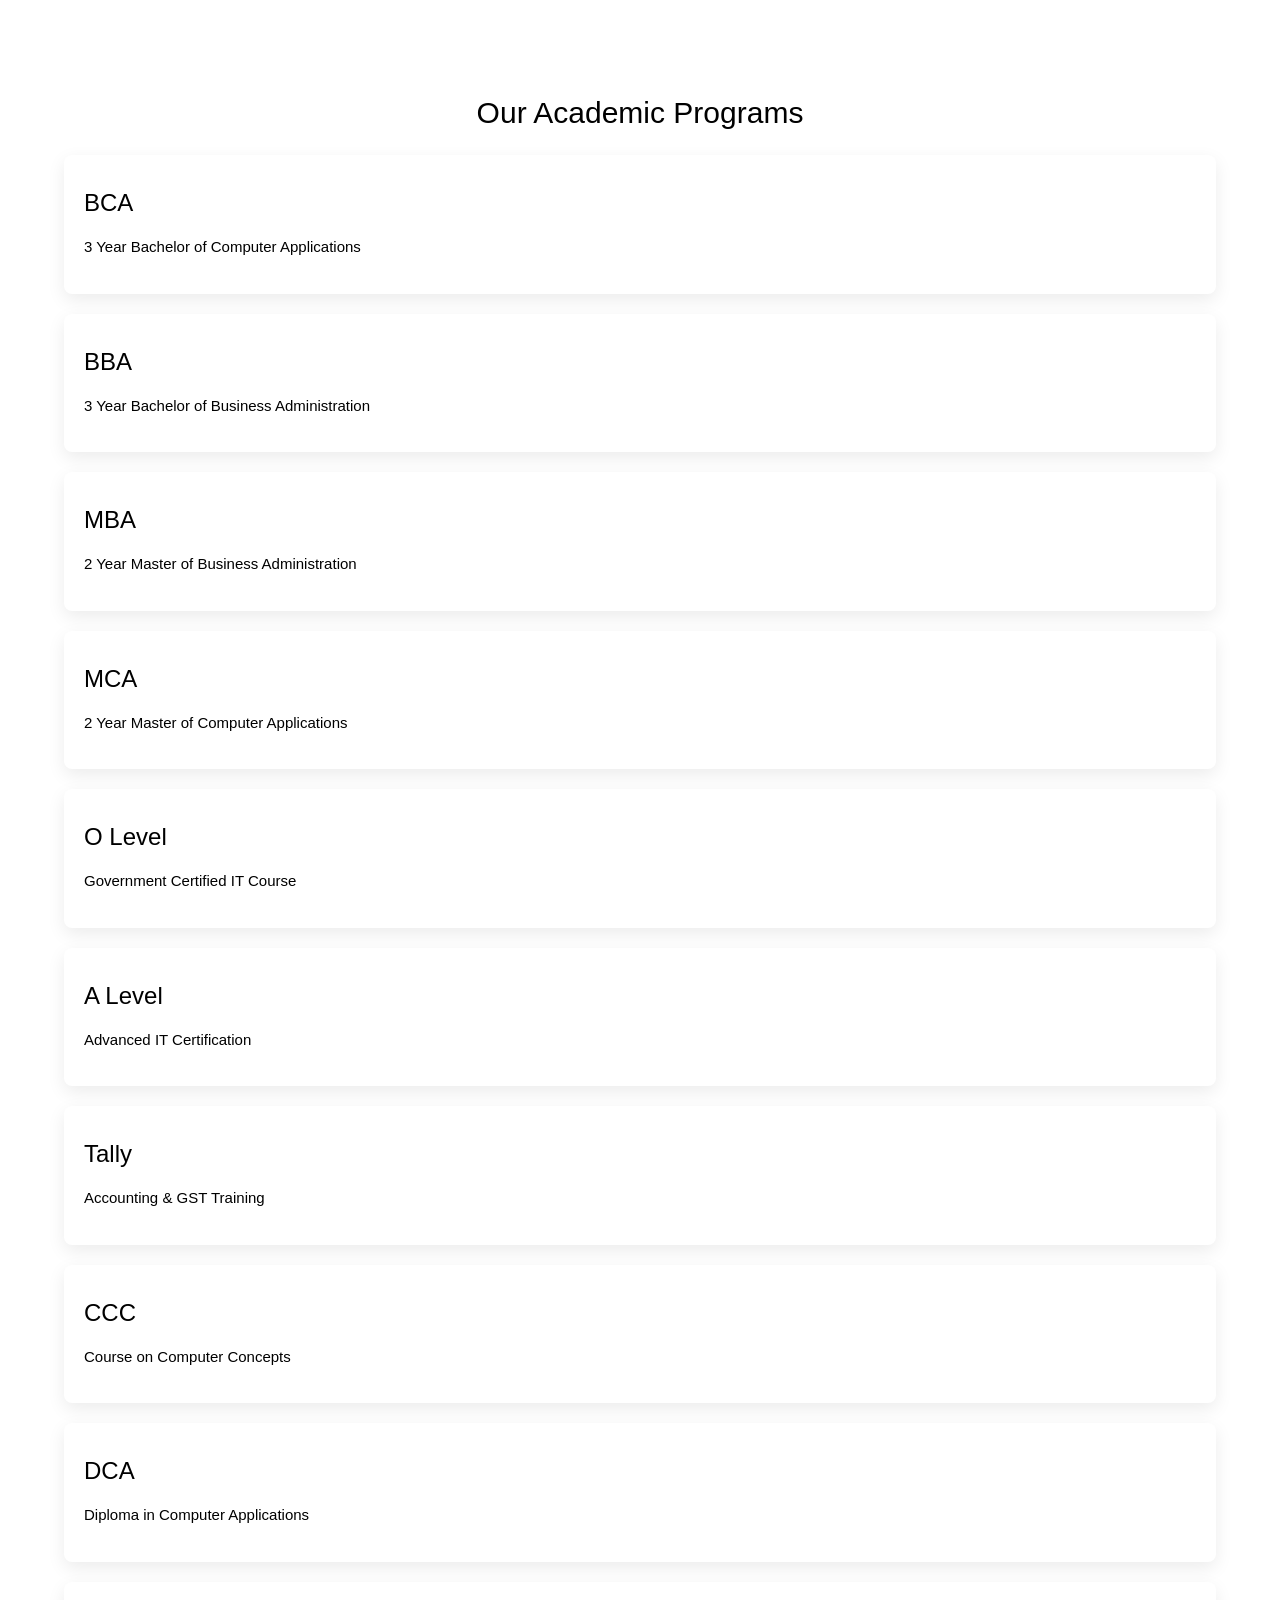
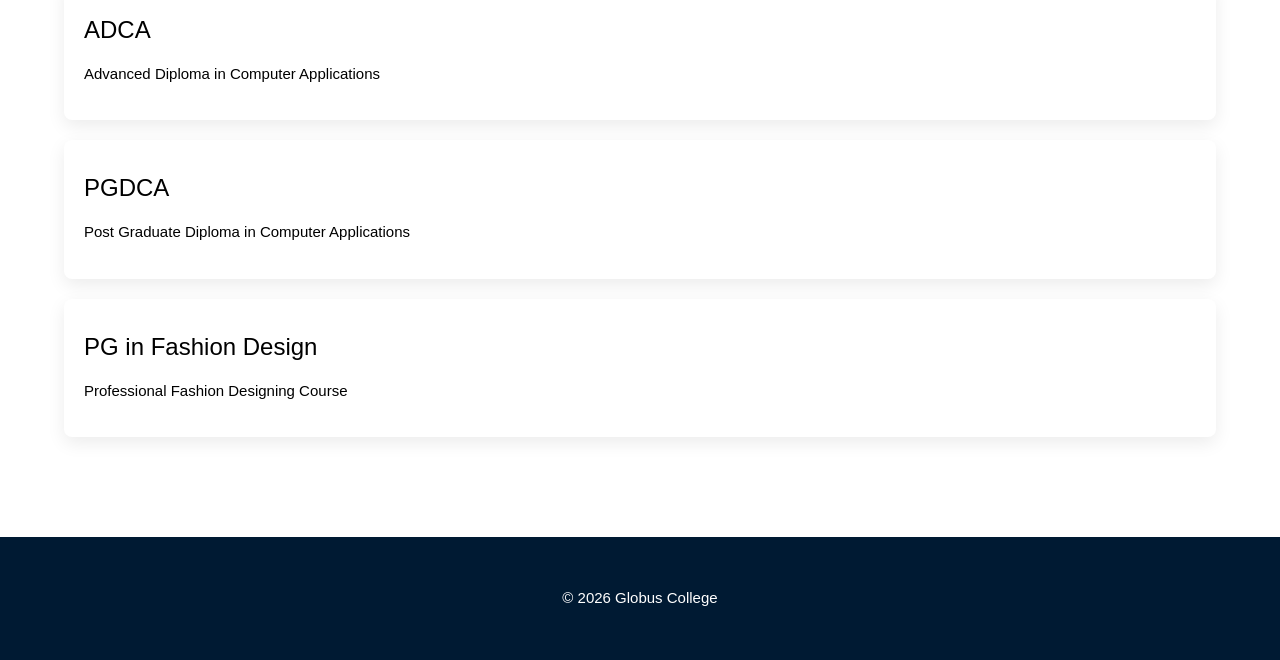
<file: academics.html>
<!DOCTYPE html>
<html>
<head>
<title>Programs - Globus College</title>

<link rel="stylesheet" href="https://www.w3schools.com/w3css/4/w3.css">
<link rel="stylesheet" href="style.css">
<script src="main.js" defer></script>
</head>
<body>

<section class="section white-section">
  <div class="container">
    <h2 style="text-align:center;">Our Academic Programs</h2>

    <!-- BCA -->
    <div class="program-box" onclick="toggleProgram(this)">
        <div class="program-header">
            <h3>BCA</h3>
            <p>3 Year Bachelor of Computer Applications</p>
        </div>
        <div class="program-content">
            <p>Focuses on programming, database management, web development and networking.</p>
        </div>
    </div>

    <!-- BBA -->
    <div class="program-box" onclick="toggleProgram(this)">
        <div class="program-header">
            <h3>BBA</h3>
            <p>3 Year Bachelor of Business Administration</p>
        </div>
        <div class="program-content">
            <p>Develops management, marketing, finance and entrepreneurship skills.</p>
        </div>
    </div>

    <!-- MBA -->
    <div class="program-box" onclick="toggleProgram(this)">
        <div class="program-header">
            <h3>MBA</h3>
            <p>2 Year Master of Business Administration</p>
        </div>
        <div class="program-content">
            <p>Advanced leadership training with specialization in HR, Marketing and Finance.</p>
        </div>
    </div>

    <!-- MCA -->
    <div class="program-box" onclick="toggleProgram(this)">
        <div class="program-header">
            <h3>MCA</h3>
            <p>2 Year Master of Computer Applications</p>
        </div>
        <div class="program-content">
            <p>Advanced programming, software engineering and system architecture.</p>
        </div>
    </div>

    <!-- O Level -->
    <div class="program-box" onclick="toggleProgram(this)">
        <div class="program-header">
            <h3>O Level</h3>
            <p>Government Certified IT Course</p>
        </div>
        <div class="program-content">
            <p>Foundation course in computer applications, internet and programming basics.</p>
        </div>
    </div>

    <!-- A Level -->
    <div class="program-box" onclick="toggleProgram(this)">
        <div class="program-header">
            <h3>A Level</h3>
            <p>Advanced IT Certification</p>
        </div>
        <div class="program-content">
            <p>Advanced level course covering software development and IT systems.</p>
        </div>
    </div>

    <!-- Tally -->
    <div class="program-box" onclick="toggleProgram(this)">
        <div class="program-header">
            <h3>Tally</h3>
            <p>Accounting & GST Training</p>
        </div>
        <div class="program-content">
            <p>Practical training in accounting software, GST filing and financial reporting.</p>
        </div>
    </div>

    <!-- CCC -->
    <div class="program-box" onclick="toggleProgram(this)">
        <div class="program-header">
            <h3>CCC</h3>
            <p>Course on Computer Concepts</p>
        </div>
        <div class="program-content">
            <p>Basic computer literacy course certified by government authorities.</p>
        </div>
    </div>

    <!-- DCA -->
    <div class="program-box" onclick="toggleProgram(this)">
        <div class="program-header">
            <h3>DCA</h3>
            <p>Diploma in Computer Applications</p>
        </div>
        <div class="program-content">
            <p>Diploma course covering MS Office, Internet and basic programming.</p>
        </div>
    </div>

    <!-- ADCA -->
    <div class="program-box" onclick="toggleProgram(this)">
        <div class="program-header">
            <h3>ADCA</h3>
            <p>Advanced Diploma in Computer Applications</p>
        </div>
        <div class="program-content">
            <p>Advanced computer diploma including web design and accounting software.</p>
        </div>
    </div>

    <!-- PGDCA -->
    <div class="program-box" onclick="toggleProgram(this)">
        <div class="program-header">
            <h3>PGDCA</h3>
            <p>Post Graduate Diploma in Computer Applications</p>
        </div>
        <div class="program-content">
            <p>Postgraduate diploma focused on software development and IT management.</p>
        </div>
    </div>

    <!-- Fashion Design -->
    <div class="program-box" onclick="toggleProgram(this)">
        <div class="program-header">
            <h3>PG in Fashion Design</h3>
            <p>Professional Fashion Designing Course</p>
        </div>
        <div class="program-content">
            <p>Training in garment design, textile technology and fashion entrepreneurship.</p>
        </div>
    </div>

  </div>
</section>
<footer>
© 2026 Globus College
</footer>

</body>
</html>
</file>
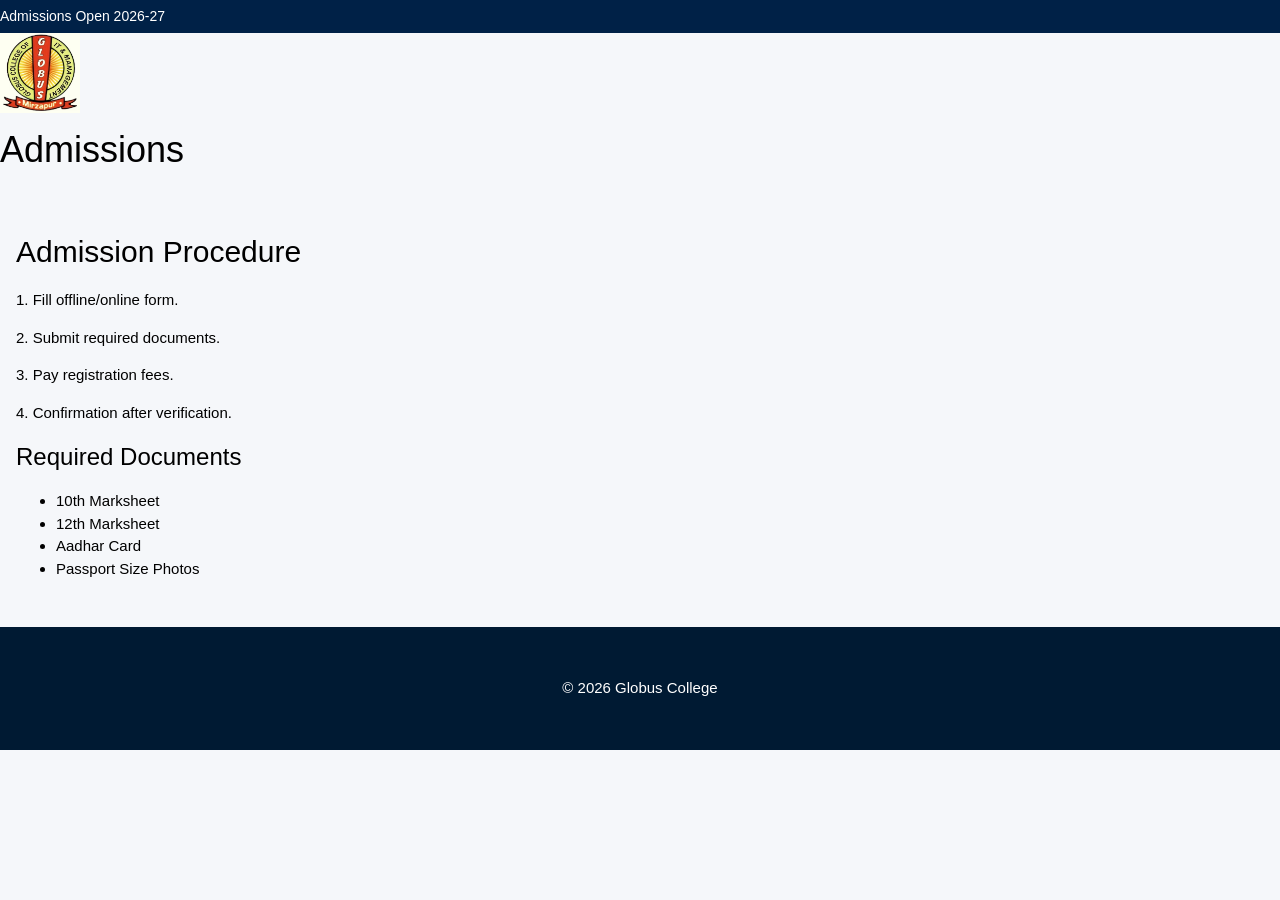
<file: admissions.html>
<!DOCTYPE html>
<html>
<head>
<title>Admissions</title>

<link rel="stylesheet" href="https://www.w3schools.com/w3css/4/w3.css">
<link rel="stylesheet" href="style.css">
<script src="main.js" defer></script>
</head>
<body>

<div class="top-bar">
Admissions Open 2026-27
</div>

<div class="logo-section">
 <a href="index.html">
    <img src="logo.png" class="logo">
</a>

<div class="college-title">
<h1>Admissions</h1>
</div>
</div>

<div class="w3-container w3-padding-32">
<h2>Admission Procedure</h2>

<p>1. Fill offline/online form.</p>
<p>2. Submit required documents.</p>
<p>3. Pay registration fees.</p>
<p>4. Confirmation after verification.</p>

<h3>Required Documents</h3>
<ul>
<li>10th Marksheet</li>
<li>12th Marksheet</li>
<li>Aadhar Card</li>
<li>Passport Size Photos</li>
</ul>

</div>

<footer>
© 2026 Globus College
</footer>

</body>
</html>
</file>
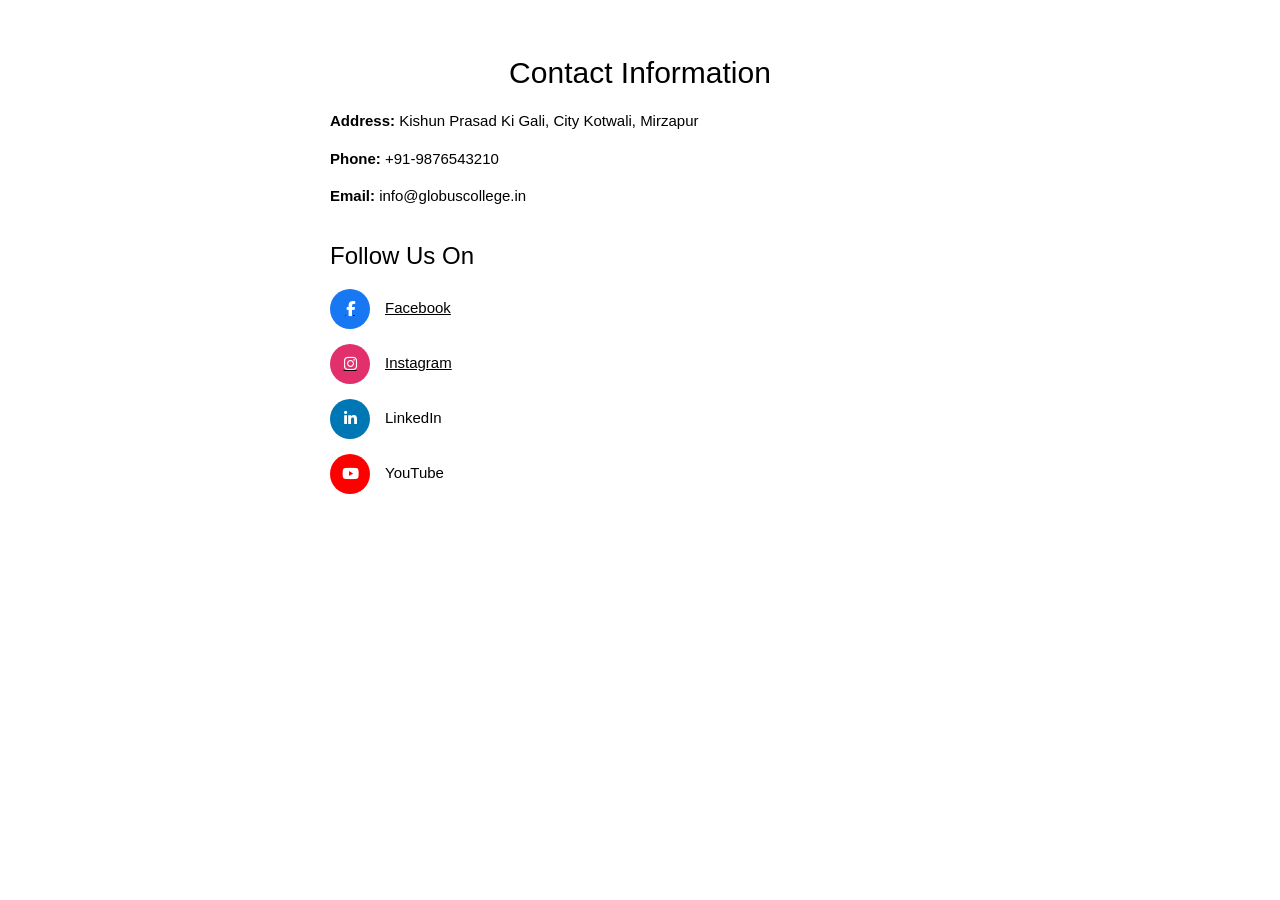
<file: contact.html>
<!DOCTYPE html>
<html>
<head>
<title>Contact Us</title>

<link rel="stylesheet" href="https://www.w3schools.com/w3css/4/w3.css">
<link rel="stylesheet" href="https://cdnjs.cloudflare.com/ajax/libs/font-awesome/6.5.0/css/all.min.css">
</head>
<body>

<div style="max-width:700px; margin:auto; padding:40px;">

<h2 style="text-align:center;">Contact Information</h2>

<p><b>Address:</b> Kishun Prasad Ki Gali, City Kotwali, Mirzapur</p>
<p><b>Phone:</b> +91-9876543210</p>
<p><b>Email:</b> info@globuscollege.in</p>

<h3 style="margin-top:30px;">Follow Us On</h3>

<!-- Facebook -->
<a href = "https://www.facebook.com/groups/Globus.world/"><div style="display:flex; align-items:center; margin:15px 0;">
    <div style="width:40px; height:40px; border-radius:50%; background:#1877f2; display:flex; align-items:center; justify-content:center; color:white;">
        <i class="fab fa-facebook-f"></i>
    </div>
    <span style="margin-left:15px; color:black;">Facebook</span>
</div>
</a>

<!-- Instagram -->
<a href = "https://www.instagram.com/globustechhub?igsh=MXBibG5ucWRrcGJlbQ=="><div style="display:flex; align-items:center; margin:15px 0;">
    <div style="width:40px; height:40px; border-radius:50%; background:#e1306c; display:flex; align-items:center; justify-content:center; color:white;">
        <i class="fab fa-instagram"></i>
    </div>
    <span style="margin-left:15px; color:black;">Instagram</span>
</div>
</a>

<!-- LinkedIn -->
<div style="display:flex; align-items:center; margin:15px 0;">
    <div style="width:40px; height:40px; border-radius:50%; background:#0077b5; display:flex; align-items:center; justify-content:center; color:white;">
        <i class="fab fa-linkedin-in"></i>
    </div>
    <span style="margin-left:15px; color:black;">LinkedIn</span>
</div>

<!-- YouTube -->
<div style="display:flex; align-items:center; margin:15px 0;">
    <div style="width:40px; height:40px; border-radius:50%; background:#ff0000; display:flex; align-items:center; justify-content:center; color:white;">
        <i class="fab fa-youtube"></i>
    </div>
    <span style="margin-left:15px; color:black;">YouTube</span>
</div>

</div>

</body>
</html>
</file>
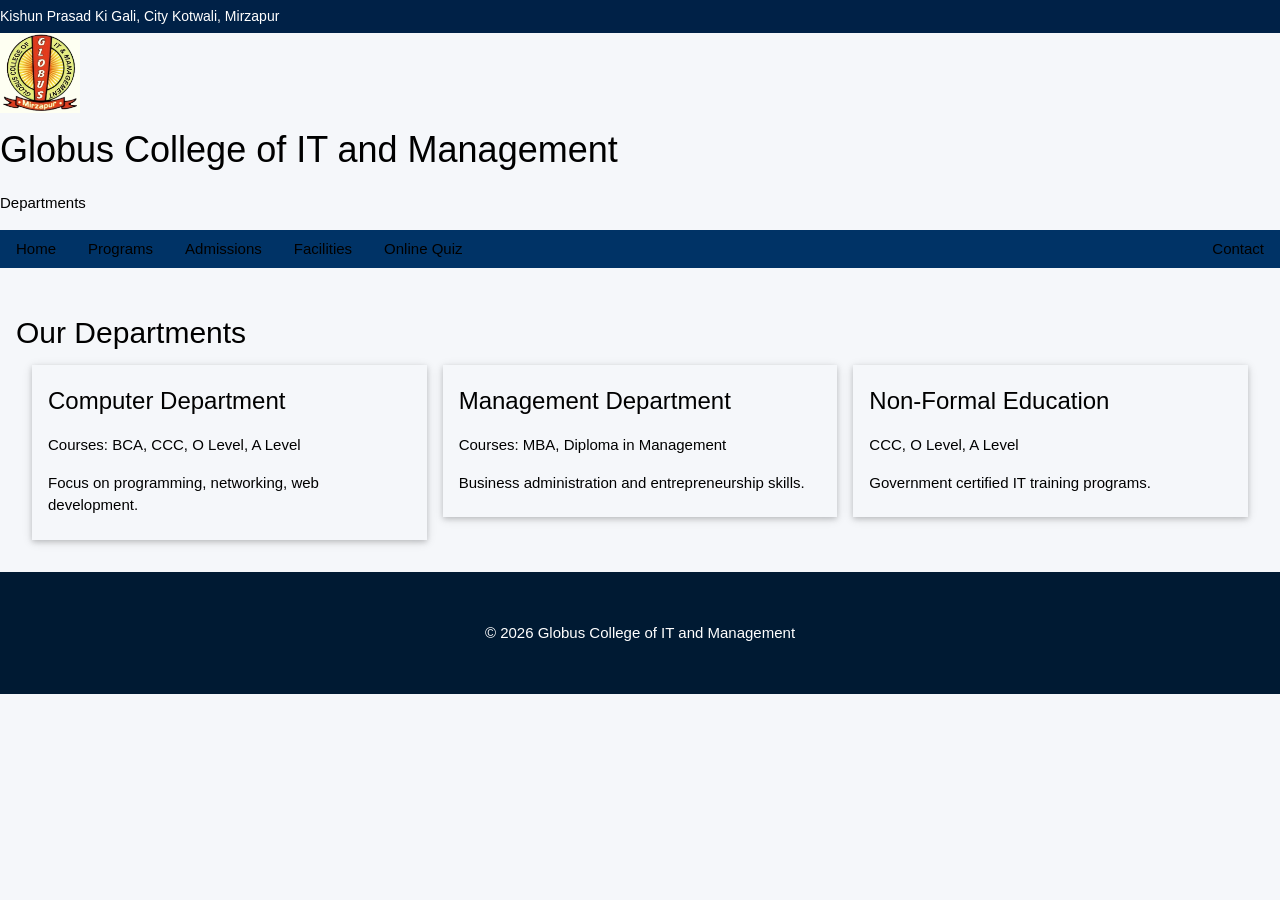
<file: departments.html>
<!DOCTYPE html>
<html>
<head>
<title>Departments - Globus College</title>

<link rel="stylesheet" href="https://www.w3schools.com/w3css/4/w3.css">
<link rel="stylesheet" href="style.css">
<script src="main.js" defer></script>

</head>
<body>

<div class="top-bar">
Kishun Prasad Ki Gali, City Kotwali, Mirzapur
</div>

<div class="logo-section">
 <a href="index.html">
    <img src="logo.png" class="logo">
</a>

<div class="college-title">
<h1>Globus College of IT and Management</h1>
<p>Departments</p>
</div>
</div>

<div class="w3-bar navbar">
<a href="index.html" class="w3-bar-item w3-button">Home</a>
<a href="academics.html" class="w3-bar-item w3-button">Programs</a>
<a href="admissions.html" class="w3-bar-item w3-button">Admissions</a>
<a href="facilities.html" class="w3-bar-item w3-button">Facilities</a>
<a href="quiz.html" class="w3-bar-item w3-button">Online Quiz</a>
<a href="contact.html" class="w3-bar-item w3-button w3-right">Contact</a>
</div>

<div class="w3-container w3-padding-32">
<h2>Our Departments</h2>

<div class="w3-row-padding">

<div class="w3-third">
<div class="w3-card w3-padding">
<h3>Computer Department</h3>
<p>Courses: BCA, CCC, O Level, A Level</p>
<p>Focus on programming, networking, web development.</p>
</div>
</div>

<div class="w3-third">
<div class="w3-card w3-padding">
<h3>Management Department</h3>
<p>Courses: MBA, Diploma in Management</p>
<p>Business administration and entrepreneurship skills.</p>
</div>
</div>

<div class="w3-third">
<div class="w3-card w3-padding">
<h3>Non-Formal Education</h3>
<p>CCC, O Level, A Level</p>
<p>Government certified IT training programs.</p>
</div>
</div>

</div>
</div>

<footer>
© 2026 Globus College of IT and Management
</footer>

</body>
</html>
</file>
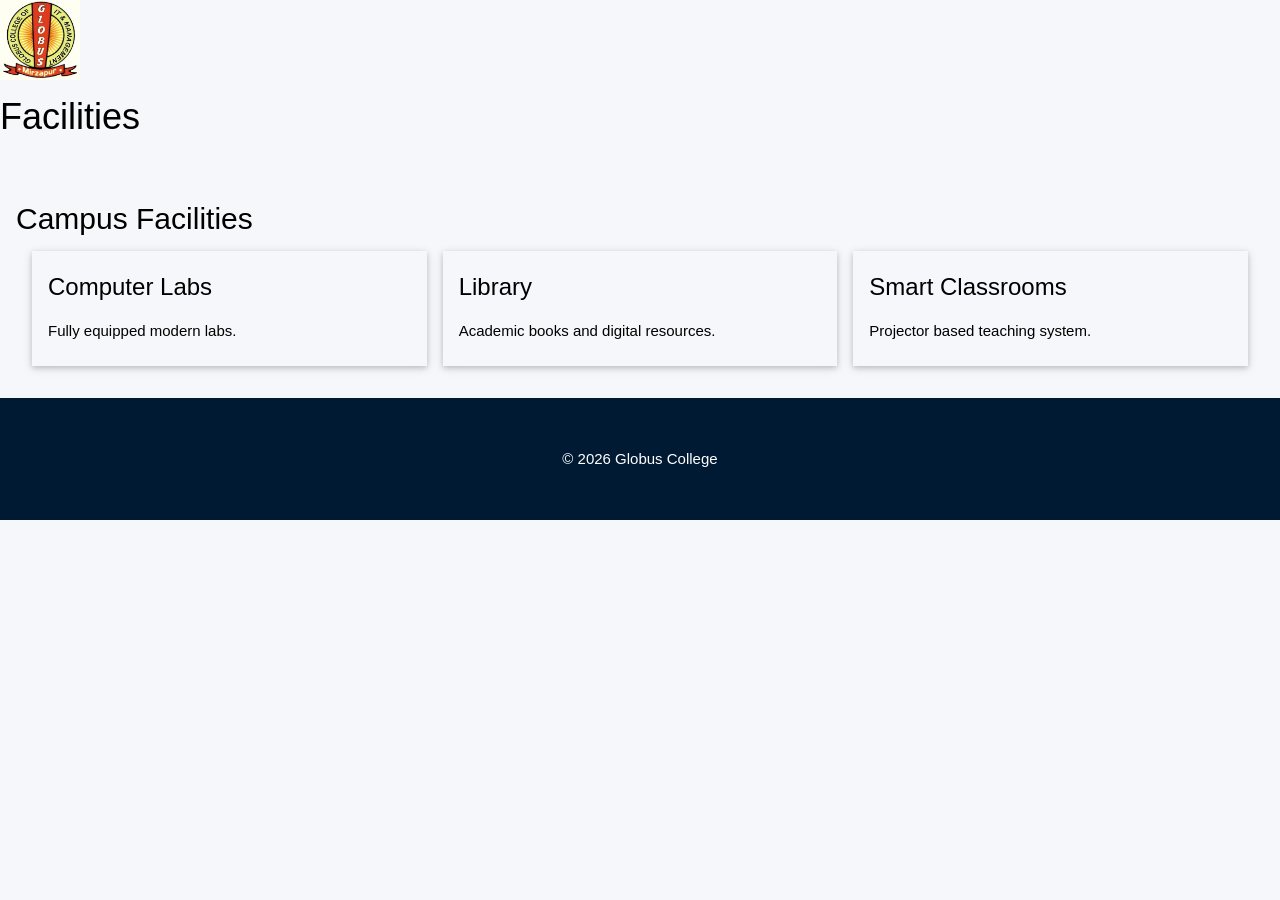
<file: facilities.html>
<!DOCTYPE html>
<html>
<head>
<title>Facilities</title>

<link rel="stylesheet" href="https://www.w3schools.com/w3css/4/w3.css">
<link rel="stylesheet" href="style.css">

</head>
<body>

<div class="logo-section">
 <a href="index.html">
    <img src="logo.png" class="logo">
</a>

<div class="college-title">
<h1>Facilities</h1>
</div>
</div>

<div class="w3-container w3-padding-32">
<h2>Campus Facilities</h2>

<div class="w3-row-padding">

<div class="w3-third">
<div class="w3-card w3-padding">
<h3>Computer Labs</h3>
<p>Fully equipped modern labs.</p>
</div>
</div>

<div class="w3-third">
<div class="w3-card w3-padding">
<h3>Library</h3>
<p>Academic books and digital resources.</p>
</div>
</div>

<div class="w3-third">
<div class="w3-card w3-padding">
<h3>Smart Classrooms</h3>
<p>Projector based teaching system.</p>
</div>
</div>


</div>
</div>

<footer>
© 2026 Globus College
</footer>

</body>
</html>
</file>
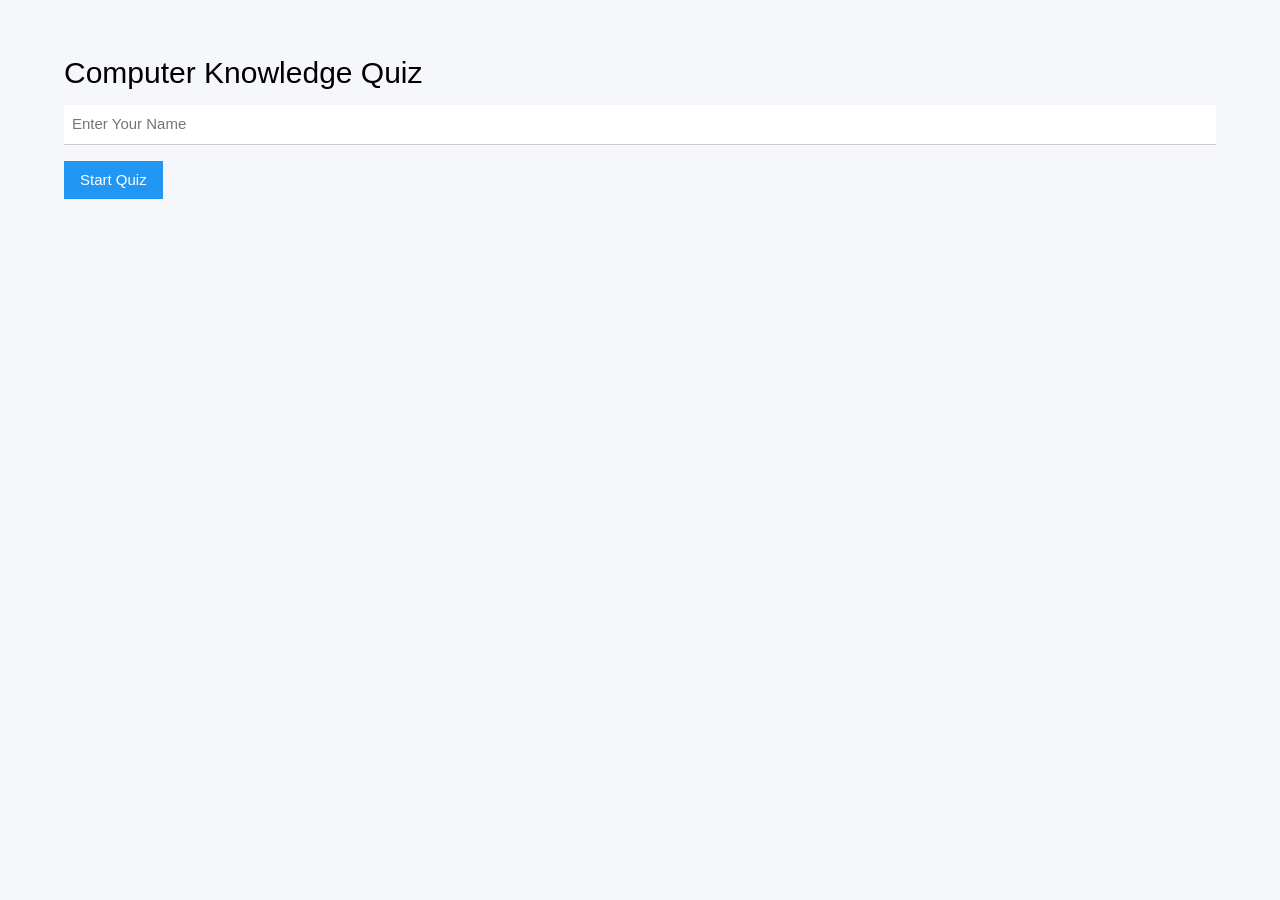
<file: quiz.html>
<!DOCTYPE html>
<html>
<head>
<title>Online Quiz</title>

<link rel="stylesheet" href="https://www.w3schools.com/w3css/4/w3.css">
<link rel="stylesheet" href="style.css">

<script src="main.js" defer></script>
<script src="quiz.js" defer></script>

</head>
<body>

<div class="container" style="padding:40px 0;">

<h2>Computer Knowledge Quiz</h2>

<!-- Name Section -->
<div id="startSection">
    <input class="w3-input w3-margin-bottom" type="text" id="studentName" placeholder="Enter Your Name">
    <button class="w3-button w3-blue" onclick="startQuiz()">Start Quiz</button>
</div>

<!-- Quiz Section -->
<div id="quizSection" style="display:none;">
    <div id="timer" style="font-weight:bold; margin-bottom:15px;"></div>
    <div id="questionBox"></div>
    <button class="w3-button w3-green w3-margin-top" onclick="nextQuestion()">Next</button>
</div>

<!-- Result Section -->
<div id="resultSection" style="display:none;">
    <h3 id="scoreText"></h3>
    <button class="w3-button w3-blue" onclick="generateCertificate()">Generate Certificate</button>
</div>

<!-- Certificate Section -->
<div id="certificateSection" class="certificate">

<div class="cert-border">

<img src="logo.png" class="cert-logo">

<h1>Certificate of Achievement</h1>

<p>This is proudly presented to</p>

<h2 id="certName"></h2>

<p>For successfully completing the</p>

<h3>Computer Knowledge Online Quiz</h3>

<p id="certScore"></p>

<p class="cert-date"></p>


<button class="w3-button w3-black" onclick="window.print()">Print Certificate</button>

</div>
</div>

</body>
</html>
</file>
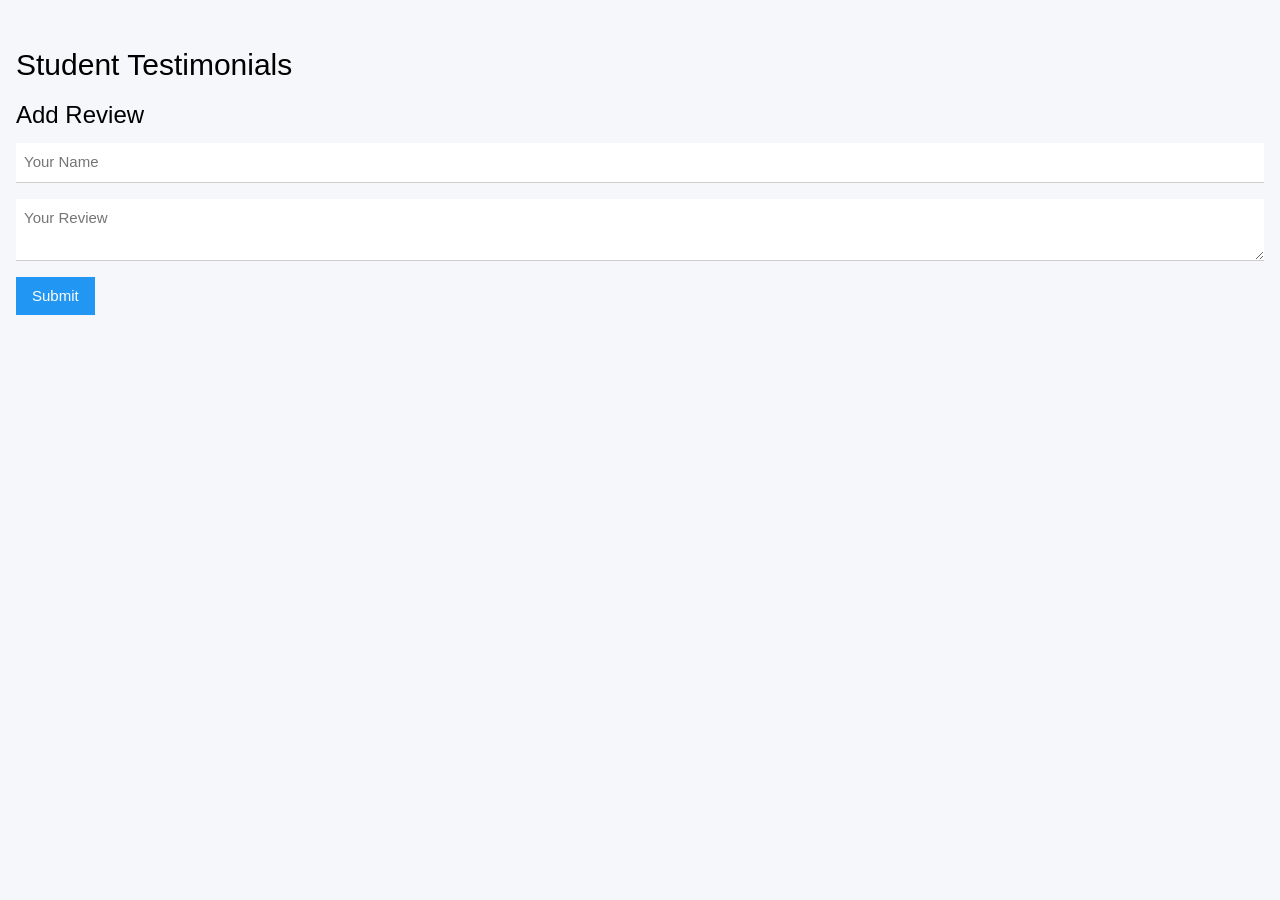
<file: testimonials.html>
<!DOCTYPE html>
<html>
<head>
<title>Testimonials</title>

<link rel="stylesheet" href="https://www.w3schools.com/w3css/4/w3.css">
<link rel="stylesheet" href="style.css">
<script src="main.js" defer></script>

</head>
<body>

<div class="w3-container w3-padding-32">
<h2>Student Testimonials</h2>

<div id="testimonialList"></div>

<h3>Add Review</h3>

<input class="w3-input w3-margin-bottom" type="text" id="name" placeholder="Your Name">
<textarea class="w3-input w3-margin-bottom" id="review" placeholder="Your Review"></textarea>

<button class="w3-button w3-blue" onclick="addTestimonial()">Submit</button>

</div>

</body>
</html>
</file>
<file: style.css>
body{
margin:0;
font-family:'Segoe UI', Arial, sans-serif;
background:#f5f7fa;
}

.container{
width:90%;
max-width:1200px;
margin:auto;
}

/* TOP BAR */

.top-bar{
background:#002147;
color:white;
font-size:14px;
padding:6px 0;
}

.top-bar .container{
display:flex;
justify-content:space-between;
}

/* HEADER */

.header{
background:white;
padding:20px 0;
border-bottom:1px solid #eee;
}

.header-inner{
max-width:1200px;
margin:auto;
display:flex;
align-items:center;
justify-content:center;
text-align:center;
}

.logo{
height:80px;
margin-right:20px;
}

.title-block h1{
margin:0;
font-size:26px;
color:#002147;
}

.title-block p{
margin:0;
font-size:14px;
color:#666;
}

/* NAVBAR */

.navbar{
width:100%;
background:#003366;
}

.nav-inner{
max-width:1200px;
margin:auto;
display:flex;
justify-content:center;
}

.nav-inner a{
color:white;
text-decoration:none;
padding:18px 24px;
display:block;
font-weight:500;
}

.nav-inner a:hover{
background:#0055aa;
}

/* HERO SECTION */

.hero{
background:linear-gradient(rgba(0,0,0,0.6),rgba(0,0,0,0.6)),
url('https://images.unsplash.com/photo-1523050854058-8df90110c9f1');
background-size:cover;
background-position:center;
height:80vh;
display:flex;
align-items:center;
justify-content:center;
text-align:center;
color:white;
}

.hero h1{
font-size:48px;
}

/* SECTIONS */

.section{
padding:80px 0;
}

.white-section{
background:white;
}

.grey-section{
background:#f2f4f8;
}

/* NOTICE BOARD */

.notice-box{
background:white;
padding:25px;
border-radius:6px;
box-shadow:0 4px 12px rgba(0,0,0,0.08);
}

.notice-box h3{
margin-top:0;
color:#003366;
}

.notice-box li{
padding:8px 0;
border-bottom:1px solid #eee;
}

/* PROGRAMS */

.program-box{
background:white;
margin:20px 0;
padding:20px;
border-radius:8px;
box-shadow:0 6px 18px rgba(0,0,0,0.08);
cursor:pointer;
transition:0.3s;
}

.program-box:hover{
transform:translateY(-4px);
}

.program-content{
max-height:0;
overflow:hidden;
transition:max-height 0.4s ease;
}

.program-box.active .program-content{
max-height:200px;
margin-top:10px;
}

/* QUIZ PAGE */

#quizSection{
margin-top:20px;
}

#questionBox{
background:white;
padding:20px;
border-radius:6px;
box-shadow:0 4px 10px rgba(0,0,0,0.08);
}

#timer{
font-weight:bold;
color:#c0392b;
margin-bottom:10px;
}

/* CERTIFICATE */

.certificate{
display:none;
padding:40px;
text-align:center;
}

.cert-border{
border:10px solid #003366;
padding:40px;
background:white;
max-width:900px;
margin:auto;
box-shadow:0 10px 25px rgba(0,0,0,0.2);
}

.cert-logo{
width:80px;
margin-bottom:10px;
}

.certificate h1{
font-size:36px;
color:#003366;
}

.certificate h2{
font-size:28px;
margin:15px 0;
}

.cert-footer{
margin-top:40px;
display:flex;
justify-content:space-between;
padding:0 60px;
}

/* FOOTER */

footer{
background:#001a33;
color:white;
padding:50px 0;
text-align:center;
}

footer a{
color:#ccc;
text-decoration:none;
}

footer a:hover{
color:white;
}

/* PRINT MODE (CERTIFICATE) */

@media print{

body *{
visibility:hidden;
}

#certificateSection,
#certificateSection *{
visibility:visible;
}

#certificateSection{
position:absolute;
top:0;
left:0;
width:100%;
}

button{
display:none;
}


}
</file>
